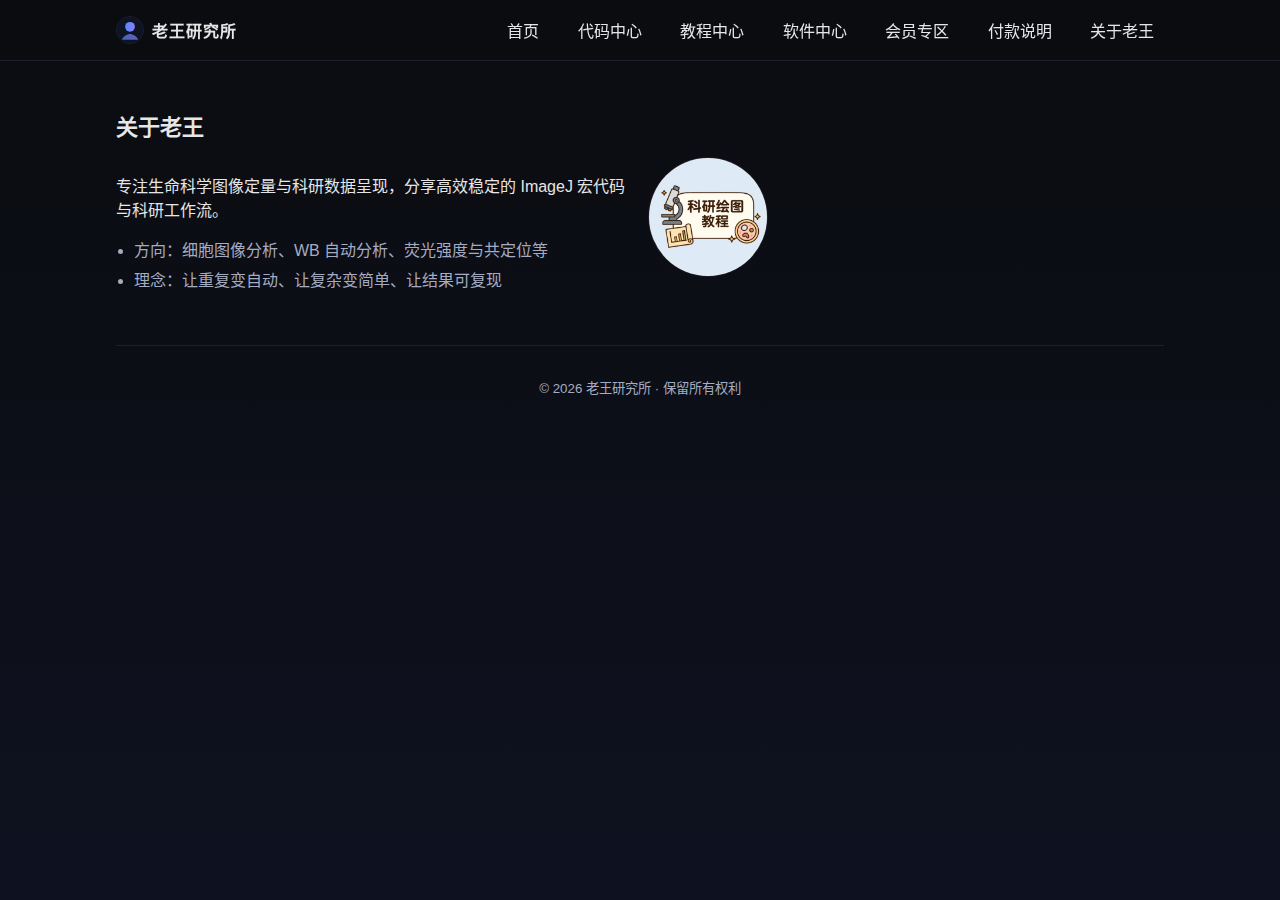
<file: about.html>
<!DOCTYPE html>
<html lang="zh-CN">
<head>
  <meta charset="UTF-8" />
  <meta name="viewport" content="width=device-width, initial-scale=1.0" />
  <title>关于老王 - 老王研究所</title>
  <link rel="stylesheet" href="assets/style.css" />
</head>
<body>
  <header class="site-header">
    <div class="container header-inner">
      <div class="brand">
        <img src="assets/avatar.svg" alt="老王头像" class="brand-avatar" />
        <span class="brand-name">老王研究所</span>
      </div>
      <nav class="site-nav" aria-label="主导航">
        <a href="index.html">首页</a>
        <a href="code.html">代码中心</a>
        <a href="tutorials.html">教程中心</a>
        <a href="software.html">软件中心</a>
        <a href="vip.html">会员专区</a>
        <a href="payment.html">付款说明</a>
        <a href="about.html">关于老王</a>
      </nav>
    </div>
  </header>

  <main class="container">
    <section class="section">
      <h2>关于老王</h2>
      <div class="grid two">
        <div>
          <p>专注生命科学图像定量与科研数据呈现，分享高效稳定的 ImageJ 宏代码与科研工作流。</p>
          <ul class="meta-list">
            <li>方向：细胞图像分析、WB 自动分析、荧光强度与共定位等</li>
            <li>理念：让重复变自动、让复杂变简单、让结果可复现</li>
          </ul>
        </div>
        <div>
          <img src="assets/images/about/profile.jpg" alt="老王头像" style="width:120px;height:120px;border-radius:50%;border:1px solid var(--border);object-fit:cover;" />
        </div>
      </div>
    </section>
  </main>

  <footer class="site-footer">
    <div class="container">
      <small>© <span id="year"></span> 老王研究所 · 保留所有权利</small>
    </div>
  </footer>
  <script src="assets/app.js"></script>
</body>
</html>
</file>
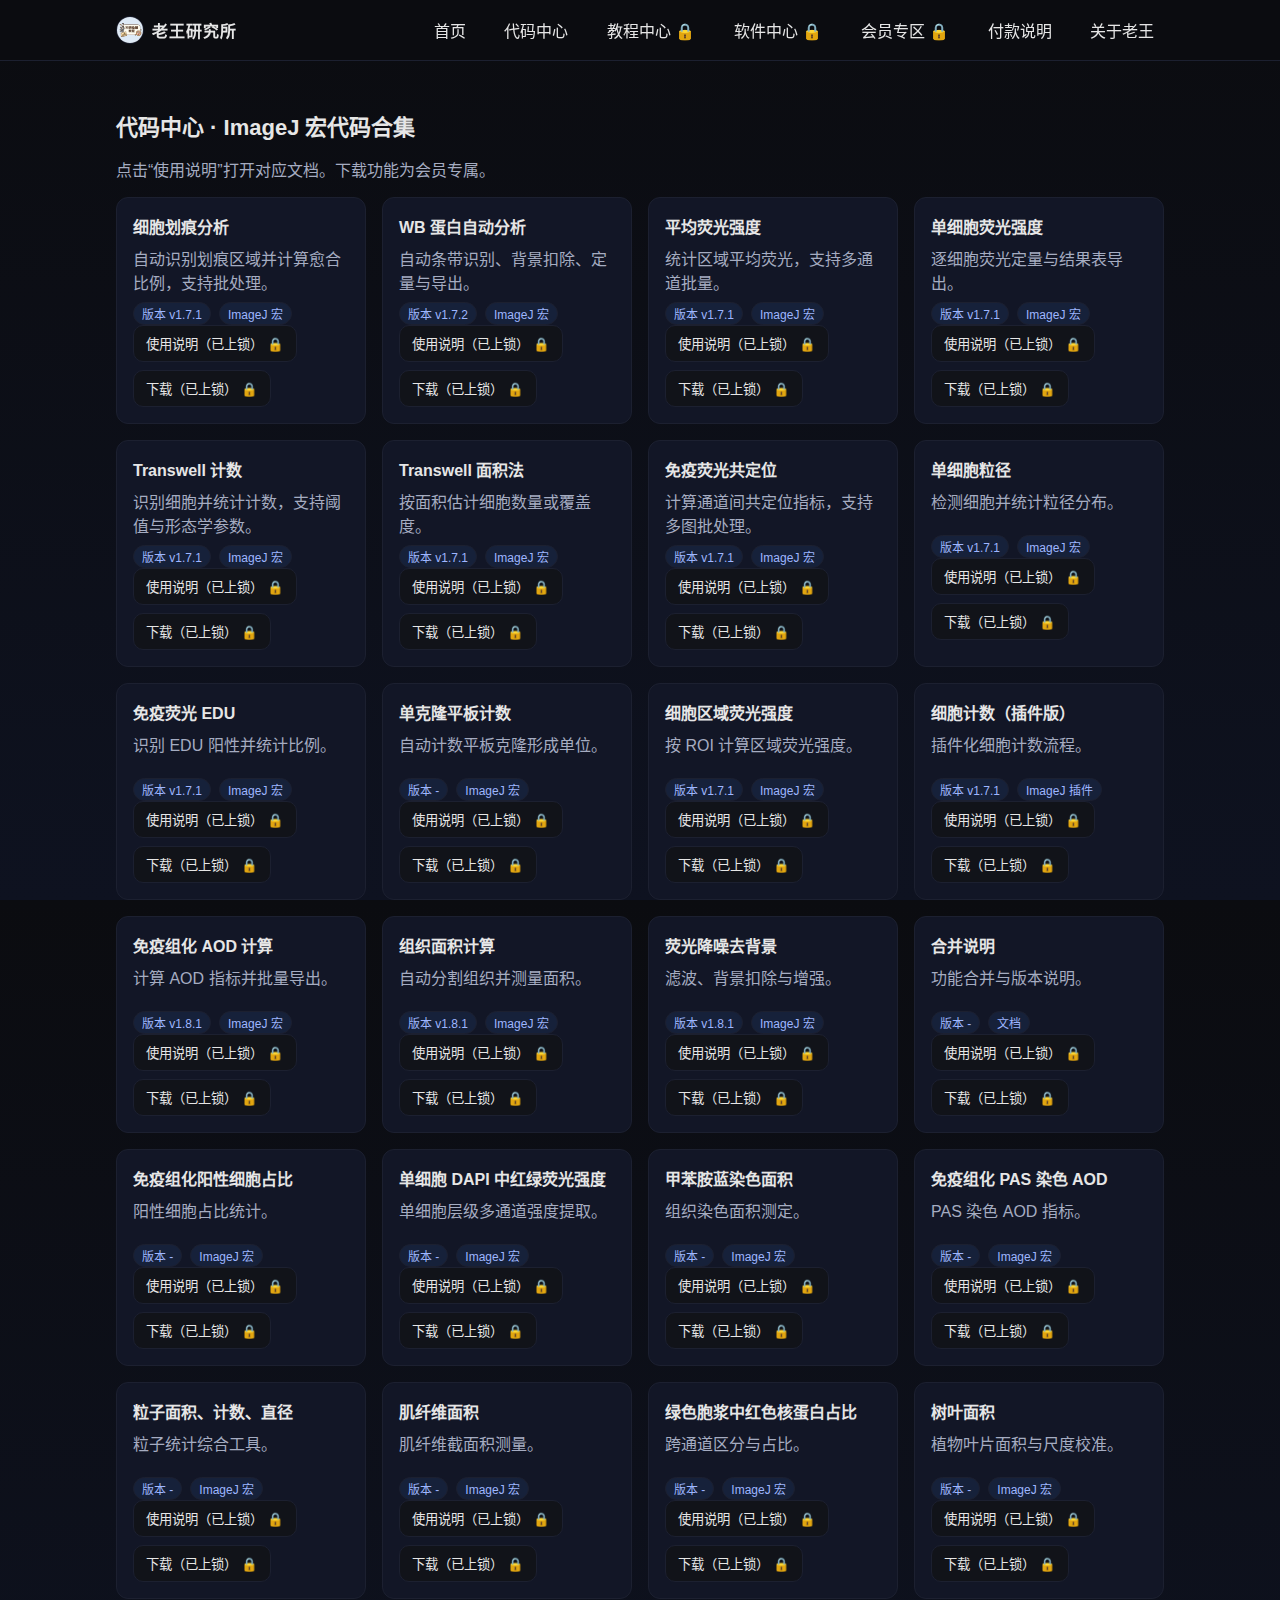
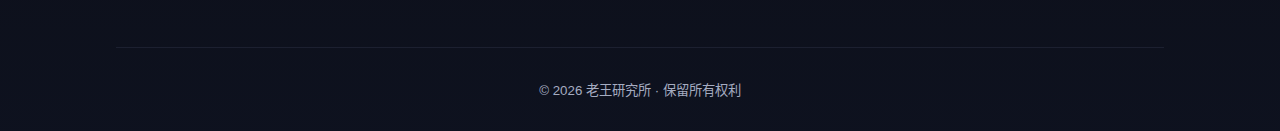
<file: code.html>
<!DOCTYPE html>
<html lang="zh-CN">
<head>
  <meta charset="UTF-8" />
  <meta name="viewport" content="width=device-width, initial-scale=1.0" />
  <title>代码中心 - 老王研究所</title>
  <link rel="stylesheet" href="assets/style.css" />
</head>
<body>
  <header class="site-header">
    <div class="container header-inner">
      <div class="brand">
        <img src="assets/images/about/avatar.jpg" alt="老王头像" class="brand-avatar" />
        <span class="brand-name">老王研究所</span>
      </div>
      <nav class="site-nav" aria-label="主导航">
        <a href="index.html">首页</a>
        <a href="code.html">代码中心</a>
        <a href="#" class="gated-link" data-href="tutorials.html">教程中心</a>
        <a href="#" class="gated-link" data-href="software.html">软件中心</a>
        <a href="#" class="gated-link" data-href="vip.html">会员专区</a>
        <a href="payment.html">付款说明</a>
        <a href="about.html">关于老王</a>
      </nav>
    </div>
  </header>

  <main class="container">
    <section class="section">
      <h2>代码中心 · ImageJ 宏代码合集</h2>
      <p class="muted">点击“使用说明”打开对应文档。下载功能为会员专属。</p>
      <div id="code-list" class="cards"></div>
    </section>
  </main>

  <div id="gate-modal" class="modal" aria-hidden="true" role="dialog" aria-modal="true">
    <div class="modal-backdrop" data-action="close"></div>
    <div class="modal-dialog" role="document">
      <button class="modal-close" title="关闭" aria-label="关闭" data-action="close">×</button>
      <h3>访问受限</h3>
      <p>该内容需要授权/会员权限。请联系作者授权。</p>
      <ul class="meta-list"><li>微信：imagej_sci</li></ul>
      <form class="auth-form" onsubmit="return false;">
        <div class="form-row">
          <label>机器码（示例：12345-67890）</label>
          <input id="auth-mc" name="machine" type="text" placeholder="请输入机器码" />
        </div>
        <div class="form-row">
          <label>授权码</label>
          <input id="auth-lic" name="license" type="text" placeholder="请输入授权码" />
        </div>
        <div class="form-row">
          <button id="auth-verify" class="btn primary" type="button">校验并授权</button>
        </div>
        
      </form>
      <div class="modal-actions">
        <a class="btn primary" href="#" data-action="close">我已联系</a>
      </div>
    </div>
  </div>

  <footer class="site-footer">
    <div class="container">
      <small>© <span id="year"></span> 老王研究所 · 保留所有权利</small>
    </div>
  </footer>
  <script src="assets/app.js"></script>
</body>
</html>
</file>
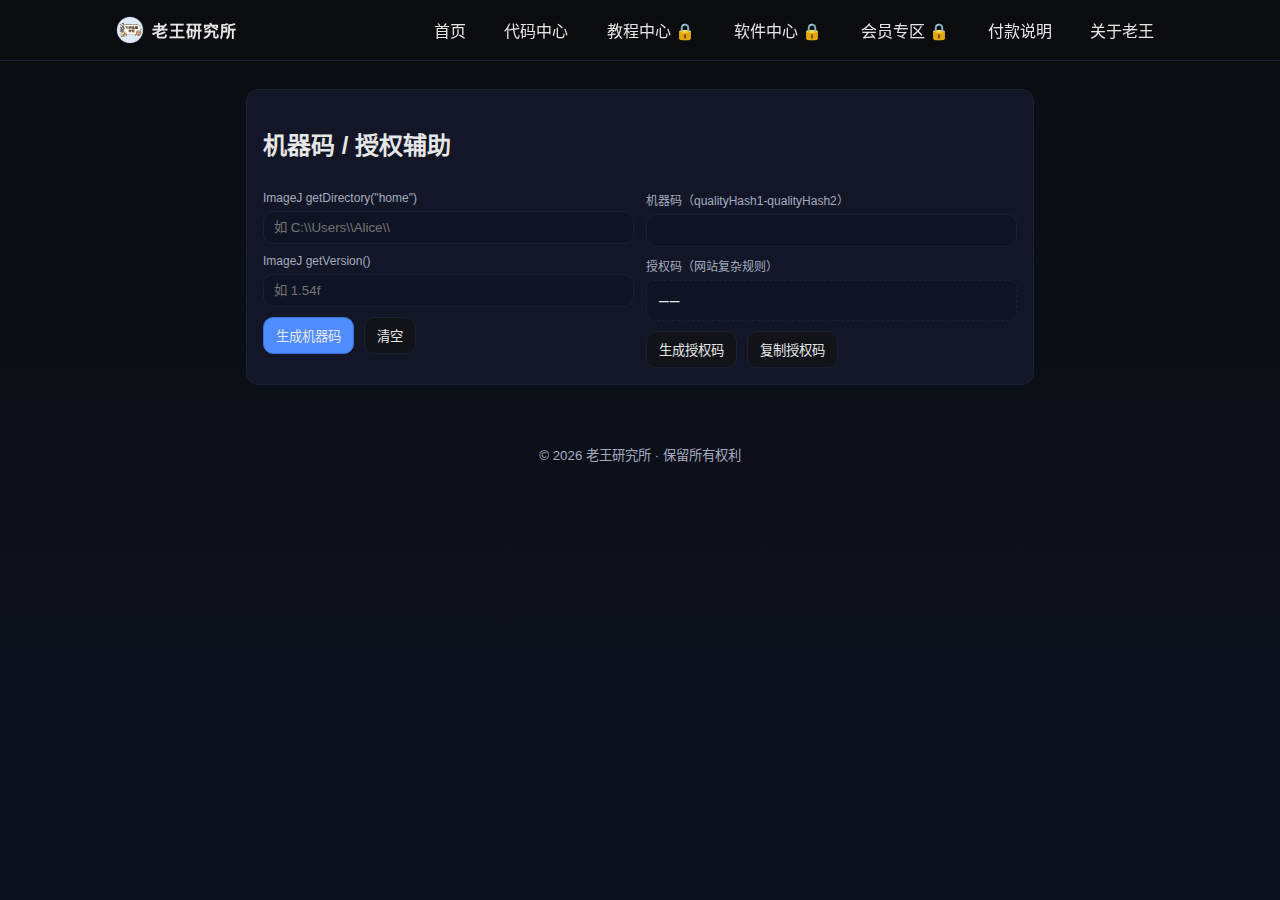
<file: machine.html>
<!DOCTYPE html>
<html lang="zh-CN">
<head>
  <meta charset="UTF-8" />
  <meta name="viewport" content="width=device-width, initial-scale=1.0" />
  <title>机器码/授权辅助 - 老王研究所</title>
  <link rel="stylesheet" href="assets/style.css" />
  <style>
    .wrap { max-width: 820px; margin: 28px auto; }
    .card { background: var(--card); border: 1px solid var(--border); border-radius: 12px; padding: 16px; }
    .grid-2 { display: grid; grid-template-columns: 1fr 1fr; gap: 12px; }
    .row { display: grid; gap: 6px; margin-top: 10px; }
    label { color: var(--muted); font-size: 12px; }
    input[type="text"] { background: #0f1424; border: 1px solid var(--border); color: var(--text); border-radius: 10px; padding: 8px 10px; }
    .out { font-family: ui-monospace, SFMono-Regular, Menlo, Consolas, monospace; font-size: 16px; letter-spacing: 1px; padding: 10px 12px; background: #0f1424; color: var(--text); border-radius: 8px; user-select: all; border: 1px dashed var(--border); }
    .btns { display: flex; gap: 10px; flex-wrap: wrap; }
  </style>
</head>
<body>
  <header class="site-header">
    <div class="container header-inner">
      <div class="brand">
        <img src="assets/images/about/avatar.jpg" alt="老王头像" class="brand-avatar" />
        <span class="brand-name">老王研究所</span>
      </div>
      <nav class="site-nav" aria-label="主导航">
        <a href="index.html">首页</a>
        <a href="code.html">代码中心</a>
        <a href="#" class="gated-link" data-href="tutorials.html">教程中心</a>
        <a href="#" class="gated-link" data-href="software.html">软件中心</a>
        <a href="#" class="gated-link" data-href="vip.html">会员专区</a>
        <a href="payment.html">付款说明</a>
        <a href="about.html">关于老王</a>
      </nav>
    </div>
  </header>

  <main class="container wrap">
    <div class="card">
      <h2>机器码 / 授权辅助</h2>
      <div class="grid-2">
        <div>
          <div class="row">
            <label>ImageJ getDirectory("home")</label>
            <input id="home" type="text" placeholder="如 C:\\Users\\Alice\\" />
          </div>
          <div class="row">
            <label>ImageJ getVersion()</label>
            <input id="ver" type="text" placeholder="如 1.54f" />
          </div>
          <div class="btns row">
            <button class="btn primary" id="gen-mc">生成机器码</button>
            <button class="btn" id="clr">清空</button>
          </div>
        </div>
        <div>
          <div class="row">
            <label>机器码（qualityHash1-qualityHash2）</label>
            <input id="mc" type="text" readonly />
          </div>
          <div class="row">
            <label>授权码（网站复杂规则）</label>
            <div id="lic" class="out">——</div>
          </div>
          <div class="btns row">
            <button class="btn" id="gen-lic">生成授权码</button>
            <button class="btn" id="copy-lic">复制授权码</button>
          </div>
        </div>
      </div>
    </div>
  </main>

  <div id="gate-modal" class="modal" aria-hidden="true" role="dialog" aria-modal="true">
    <div class="modal-backdrop" data-action="close"></div>
    <div class="modal-dialog" role="document">
      <button class="modal-close" title="关闭" aria-label="关闭" data-action="close">×</button>
      <h3>访问受限</h3>
      <p>该内容需要授权/会员权限。请联系作者授权。</p>
      <ul class="meta-list"><li>微信：imagej_sci</li></ul>
      <form class="auth-form" onsubmit="return false;">
        <div class="form-row">
          <label>机器码（只读）</label>
          <input id="auth-mc" name="machine" type="text" readonly />
        </div>
        <div class="form-row">
          <label>授权码</label>
          <input id="auth-lic" name="license" type="text" placeholder="请输入授权码" />
        </div>
        <div class="form-row">
          <button id="auth-verify" class="btn primary" type="button">校验并授权</button>
        </div>
      </form>
      <div class="modal-actions">
        <a class="btn primary" href="#" data-action="close">我已联系</a>
      </div>
    </div>
  </div>

  <footer class="site-footer">
    <div class="container">
      <small>© <span id="year"></span> 老王研究所 · 保留所有权利</small>
    </div>
  </footer>
  <script>
    function qualityHashesFromHomeVer(home, ver){
      const qualityID = String(home||'') + String(ver||'');
      let h1=0; for(let i=0;i<qualityID.length;i++){ const pv=qualityID.charCodeAt(i); h1+=pv; if(h1>99999) h1-=99999; }
      let h2=0; const rev=qualityID.split('').reverse().join('');
      for(let i=0;i<rev.length;i++){ const pv=rev.charCodeAt(i); h2+=pv*3; if(h2>99999) h2-=99999; }
      return {h1,h2};
    }
    function reverseDigits(n){return parseInt(String(Math.abs(n)).split('').reverse().join(''),10)||0}
    function digitSum(n){return String(Math.abs(n)).split('').reduce((s,d)=>s+(parseInt(d,10)||0),0)}
    function genLicenseComplexFromMC(mc){
      const parts=(mc||'').split('-'); if(parts.length!==2) return 'ERROR';
      const a=parseInt(parts[0],10), b=parseInt(parts[1],10); if(Number.isNaN(a)||Number.isNaN(b)) return 'ERROR';
      const revA=reverseDigits(a), revB=reverseDigits(b), sumA=digitSum(a), sumB=digitSum(b);
      const p1=(a*7+12345+revB*3+sumA*97)%1000000;
      const p2=(b*11+67890+revA*5+sumB*89)%1000000;
      const p3=((p1^p2)+(a^b))%100000;
      const pad=(n,w)=>String(Math.abs(n)).padStart(w,'0');
      return `${pad(p1,6)}-${pad(p2,6)}-${pad(p3,5)}`;
    }
    const $=s=>document.querySelector(s);
    $('#gen-mc').addEventListener('click',()=>{
      const {h1,h2}=qualityHashesFromHomeVer($('#home').value,$('#ver').value);
      $('#mc').value = `${h1}-${h2}`;
      $('#lic').textContent = '——';
    });
    $('#gen-lic').addEventListener('click',()=>{
      const lic=genLicenseComplexFromMC($('#mc').value);
      $('#lic').textContent = lic;
    });
    $('#copy-lic').addEventListener('click', async ()=>{
      const text=$('#lic').textContent||''; if(!text||text==='——') return;
      try{ await navigator.clipboard.writeText(text); alert('已复制'); }catch{ alert('复制失败'); }
    });
    $('#clr').addEventListener('click',()=>{ $('#home').value=''; $('#ver').value=''; $('#mc').value=''; $('#lic').textContent='——'; });
  </script>
  <script src="assets/app.js"></script>
</body>
</html>
</file>
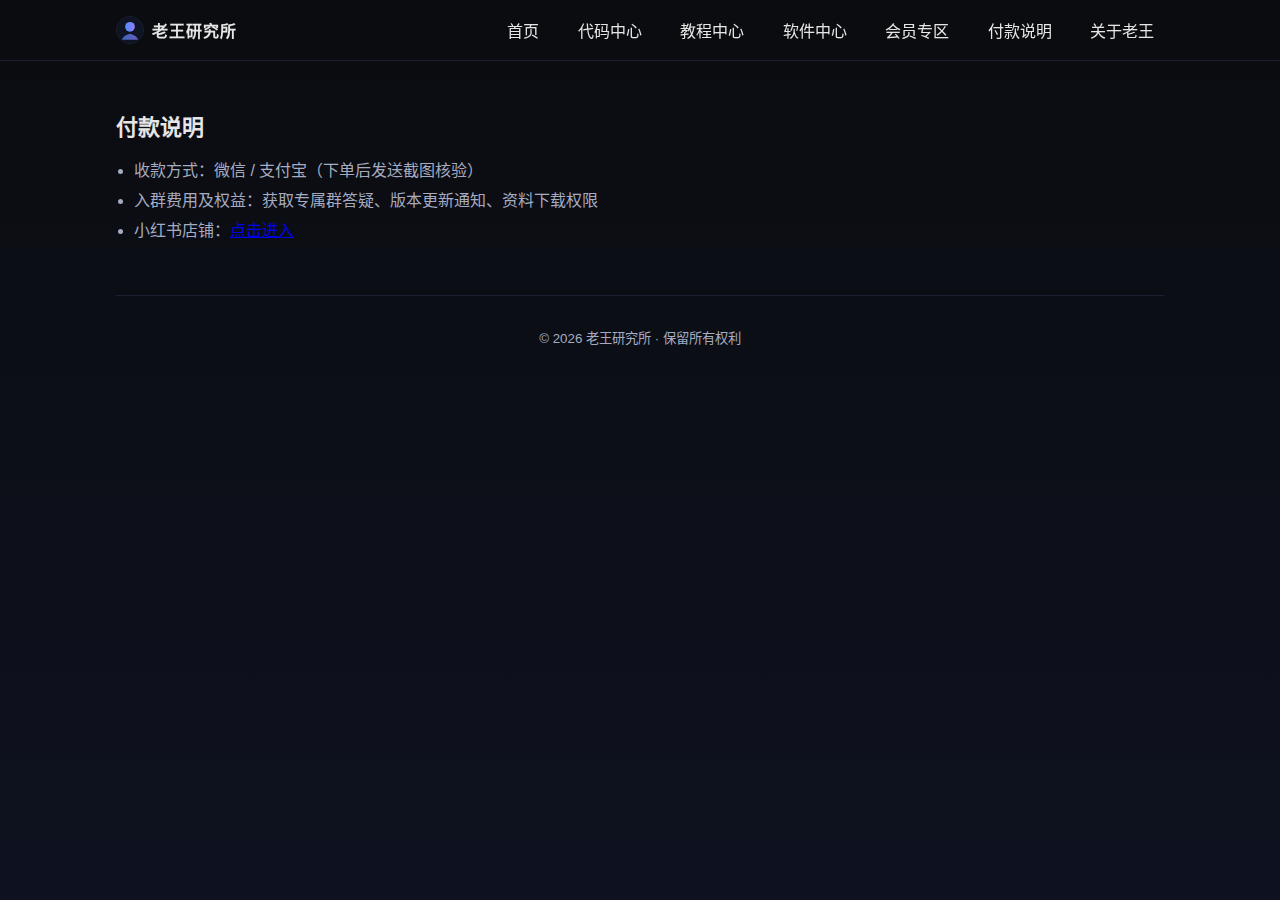
<file: payment.html>
<!DOCTYPE html>
<html lang="zh-CN">
<head>
  <meta charset="UTF-8" />
  <meta name="viewport" content="width=device-width, initial-scale=1.0" />
  <title>付款说明 - 老王研究所</title>
  <link rel="stylesheet" href="assets/style.css" />
</head>
<body>
  <header class="site-header">
    <div class="container header-inner">
      <div class="brand">
        <img src="assets/avatar.svg" alt="老王头像" class="brand-avatar" />
        <span class="brand-name">老王研究所</span>
      </div>
      <nav class="site-nav" aria-label="主导航">
        <a href="index.html">首页</a>
        <a href="code.html">代码中心</a>
        <a href="tutorials.html">教程中心</a>
        <a href="software.html">软件中心</a>
        <a href="vip.html">会员专区</a>
        <a href="payment.html">付款说明</a>
        <a href="about.html">关于老王</a>
      </nav>
    </div>
  </header>

  <main class="container">
    <section class="section">
      <h2>付款说明</h2>
      <ul class="meta-list">
        <li>收款方式：微信 / 支付宝（下单后发送截图核验）</li>
        <li>入群费用及权益：获取专属群答疑、版本更新通知、资料下载权限</li>
        <li>小红书店铺：<a href="https://xhslink.com/m/AJSll3X10hN" target="_blank" rel="noopener">点击进入</a></li>
      </ul>
    </section>
  </main>

  <footer class="site-footer">
    <div class="container">
      <small>© <span id="year"></span> 老王研究所 · 保留所有权利</small>
    </div>
  </footer>
  <script src="assets/app.js"></script>
</body>
</html>
</file>
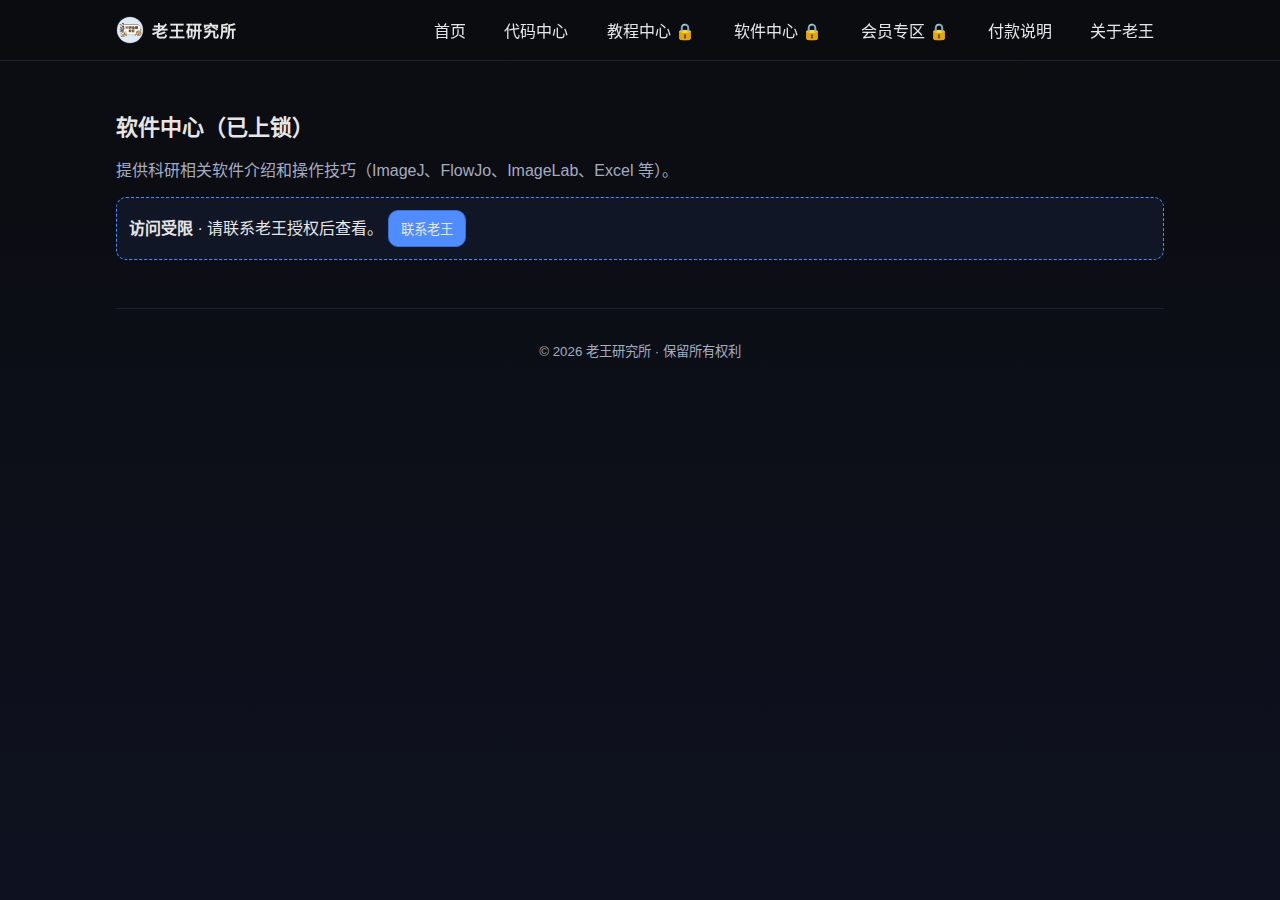
<file: software.html>
<!DOCTYPE html>
<html lang="zh-CN">
<head>
  <meta charset="UTF-8" />
  <meta name="viewport" content="width=device-width, initial-scale=1.0" />
  <title>软件中心（已上锁） - 老王研究所</title>
  <link rel="stylesheet" href="assets/style.css" />
</head>
<body>
  <header class="site-header">
    <div class="container header-inner">
      <div class="brand">
        <img src="assets/images/about/avatar.jpg" alt="老王头像" class="brand-avatar" />
        <span class="brand-name">老王研究所</span>
      </div>
      <nav class="site-nav" aria-label="主导航">
        <a href="index.html">首页</a>
        <a href="code.html">代码中心</a>
        <a href="#" class="gated-link" data-href="tutorials.html">教程中心</a>
        <a href="#" class="gated-link" data-href="software.html">软件中心</a>
        <a href="#" class="gated-link" data-href="vip.html">会员专区</a>
        <a href="payment.html">付款说明</a>
        <a href="about.html">关于老王</a>
      </nav>
    </div>
  </header>

  <main class="container">
    <section class="section gated-section">
      <h2>软件中心（已上锁）</h2>
      <p class="muted">提供科研相关软件介绍和操作技巧（ImageJ、FlowJo、ImageLab、Excel 等）。</p>
      <div class="gate-banner">
        <strong>访问受限</strong> · 请联系老王授权后查看。
        <button class="btn primary" data-action="contact">联系老王</button>
      </div>
    </section>
  </main>

  <div id="gate-modal" class="modal" aria-hidden="true" role="dialog" aria-modal="true">
    <div class="modal-backdrop" data-action="close"></div>
    <div class="modal-dialog" role="document">
      <button class="modal-close" title="关闭" aria-label="关闭" data-action="close">×</button>
      <h3>访问受限</h3>
      <p>该内容需要授权/会员权限。请联系作者授权。</p>
      <ul class="meta-list"><li>微信：imagej_sci</li></ul>
      <form class="auth-form" onsubmit="return false;">
        <div class="form-row">
          <label>机器码（示例：12345-67890）</label>
          <input id="auth-mc" name="machine" type="text" placeholder="请输入机器码" />
        </div>
        <div class="form-row">
          <label>授权码</label>
          <input id="auth-lic" name="license" type="text" placeholder="请输入授权码" />
        </div>
        <div class="form-row">
          <button id="auth-verify" class="btn primary" type="button">校验并授权</button>
        </div>
        
      </form>
    </div>
  </div>

  <footer class="site-footer">
    <div class="container">
      <small>© <span id="year"></span> 老王研究所 · 保留所有权利</small>
    </div>
  </footer>
  <script src="assets/app.js"></script>
</body>
</html>
</file>
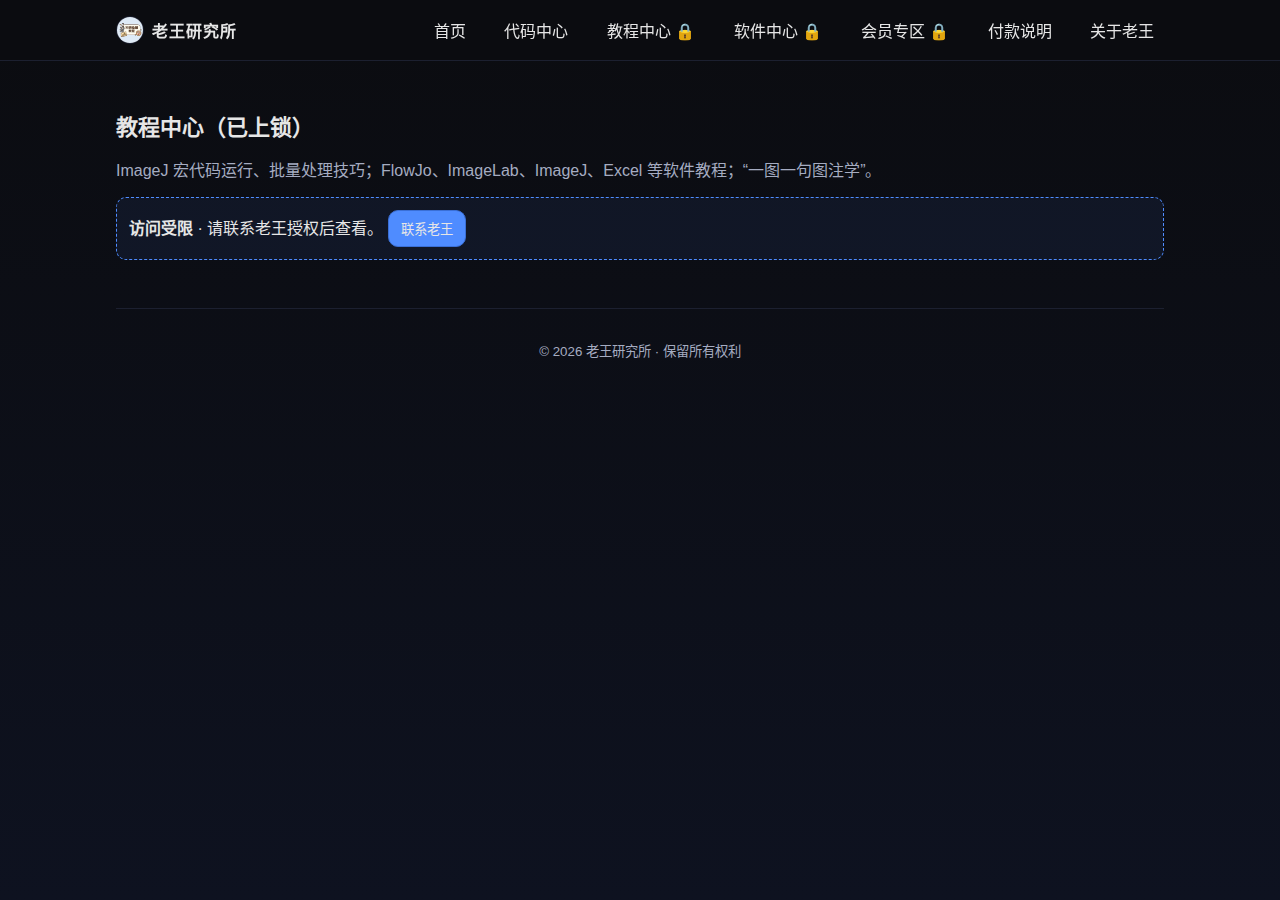
<file: tutorials.html>
<!DOCTYPE html>
<html lang="zh-CN">
<head>
  <meta charset="UTF-8" />
  <meta name="viewport" content="width=device-width, initial-scale=1.0" />
  <title>教程中心（已上锁） - 老王研究所</title>
  <link rel="stylesheet" href="assets/style.css" />
</head>
<body>
  <header class="site-header">
    <div class="container header-inner">
      <div class="brand">
        <img src="assets/images/about/avatar.jpg" alt="老王头像" class="brand-avatar" />
        <span class="brand-name">老王研究所</span>
      </div>
      <nav class="site-nav" aria-label="主导航">
        <a href="index.html">首页</a>
        <a href="code.html">代码中心</a>
        <a href="#" class="gated-link" data-href="tutorials.html">教程中心</a>
        <a href="#" class="gated-link" data-href="software.html">软件中心</a>
        <a href="#" class="gated-link" data-href="vip.html">会员专区</a>
        <a href="payment.html">付款说明</a>
        <a href="about.html">关于老王</a>
      </nav>
    </div>
  </header>

  <main class="container">
    <section class="section gated-section">
      <h2>教程中心（已上锁）</h2>
      <p class="muted">ImageJ 宏代码运行、批量处理技巧；FlowJo、ImageLab、ImageJ、Excel 等软件教程；“一图一句图注学”。</p>
      <div class="gate-banner">
        <strong>访问受限</strong> · 请联系老王授权后查看。
        <button class="btn primary" data-action="contact">联系老王</button>
      </div>
    </section>
  </main>

  <div id="gate-modal" class="modal" aria-hidden="true" role="dialog" aria-modal="true">
    <div class="modal-backdrop" data-action="close"></div>
    <div class="modal-dialog" role="document">
      <button class="modal-close" title="关闭" aria-label="关闭" data-action="close">×</button>
      <h3>访问受限</h3>
      <p>该内容需要授权/会员权限。请联系作者授权。</p>
      <ul class="meta-list"><li>微信：imagej_sci</li></ul>
      <form class="auth-form" onsubmit="return false;">
        <div class="form-row">
          <label>机器码（示例：12345-67890）</label>
          <input id="auth-mc" name="machine" type="text" placeholder="请输入机器码" />
        </div>
        <div class="form-row">
          <label>授权码</label>
          <input id="auth-lic" name="license" type="text" placeholder="请输入授权码" />
        </div>
        <div class="form-row">
          <button id="auth-verify" class="btn primary" type="button">校验并授权</button>
        </div>
        
      </form>
      <div class="modal-actions">
        <a class="btn primary" href="#" data-action="close">我已联系</a>
      </div>
    </div>
  </div>

  <footer class="site-footer">
    <div class="container">
      <small>© <span id="year"></span> 老王研究所 · 保留所有权利</small>
    </div>
  </footer>
  <script src="assets/app.js"></script>
</body>
</html>
</file>
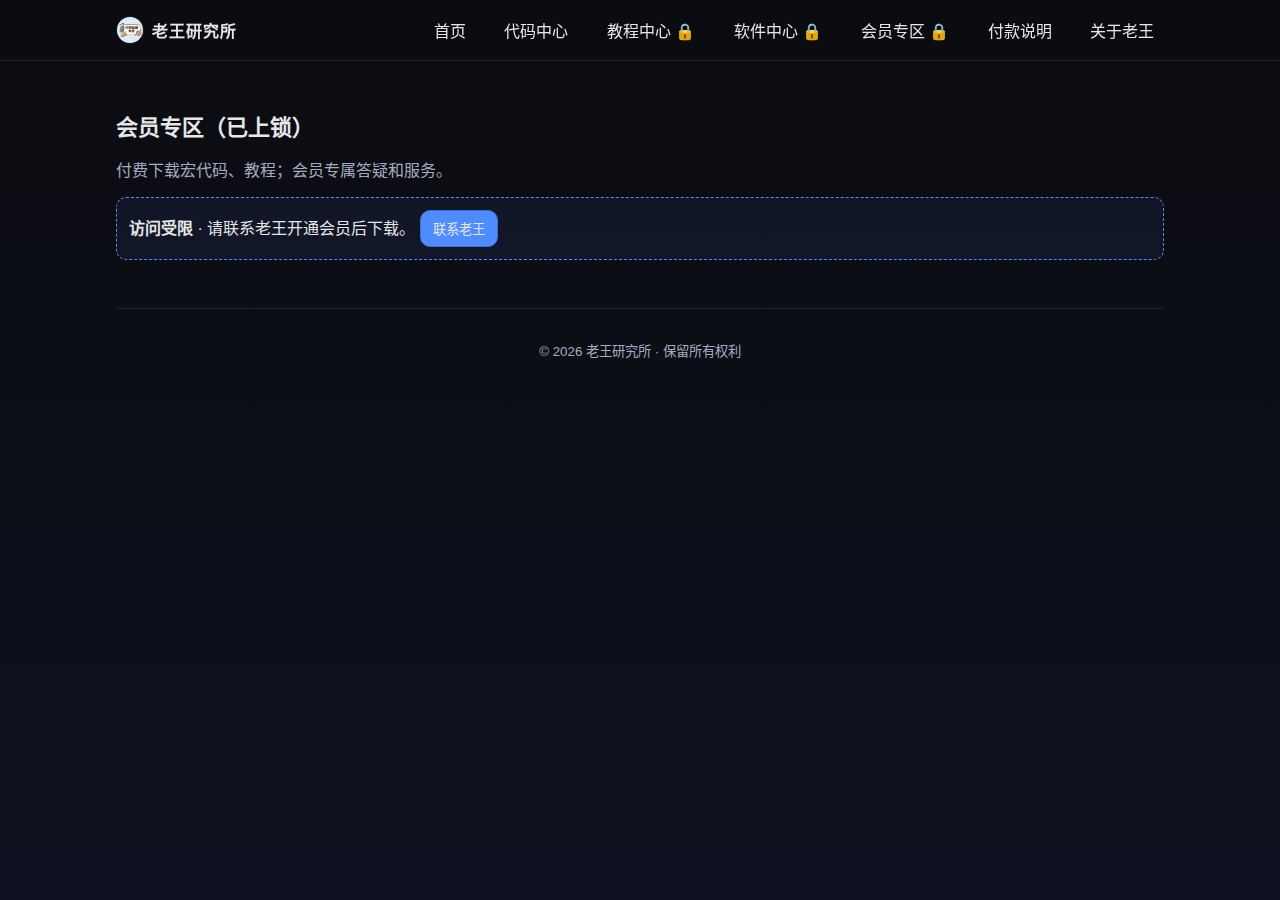
<file: vip.html>
<!DOCTYPE html>
<html lang="zh-CN">
<head>
  <meta charset="UTF-8" />
  <meta name="viewport" content="width=device-width, initial-scale=1.0" />
  <title>会员专区（已上锁） - 老王研究所</title>
  <link rel="stylesheet" href="assets/style.css" />
</head>
<body>
  <header class="site-header">
    <div class="container header-inner">
      <div class="brand">
        <img src="assets/images/about/avatar.jpg" alt="老王头像" class="brand-avatar" />
        <span class="brand-name">老王研究所</span>
      </div>
      <nav class="site-nav" aria-label="主导航">
        <a href="index.html">首页</a>
        <a href="code.html">代码中心</a>
        <a href="#" class="gated-link" data-href="tutorials.html">教程中心</a>
        <a href="#" class="gated-link" data-href="software.html">软件中心</a>
        <a href="#" class="gated-link" data-href="vip.html">会员专区</a>
        <a href="payment.html">付款说明</a>
        <a href="about.html">关于老王</a>
      </nav>
    </div>
  </header>

  <main class="container">
    <section class="section gated-section">
      <h2>会员专区（已上锁）</h2>
      <p class="muted">付费下载宏代码、教程；会员专属答疑和服务。</p>
      <div class="gate-banner">
        <strong>访问受限</strong> · 请联系老王开通会员后下载。
        <button class="btn primary" data-action="contact">联系老王</button>
      </div>
    </section>
  </main>

  <div id="gate-modal" class="modal" aria-hidden="true" role="dialog" aria-modal="true">
    <div class="modal-backdrop" data-action="close"></div>
    <div class="modal-dialog" role="document">
      <button class="modal-close" title="关闭" aria-label="关闭" data-action="close">×</button>
      <h3>访问受限</h3>
      <p>该内容需要授权/会员权限。请联系作者授权。</p>
      <ul class="meta-list"><li>微信：imagej_sci</li></ul>
      <form class="auth-form" onsubmit="return false;">
        <div class="form-row">
          <label>机器码（示例：12345-67890）</label>
          <input id="auth-mc" name="machine" type="text" placeholder="请输入机器码" />
        </div>
        <div class="form-row">
          <label>授权码</label>
          <input id="auth-lic" name="license" type="text" placeholder="请输入授权码" />
        </div>
        <div class="form-row">
          <button id="auth-verify" class="btn primary" type="button">校验并授权</button>
        </div>
        
      </form>
    </div>
  </div>

  <footer class="site-footer">
    <div class="container">
      <small>© <span id="year"></span> 老王研究所 · 保留所有权利</small>
    </div>
  </footer>
  <script src="assets/app.js"></script>
</body>
</html>
</file>
<file: assets/style.css>
/* 基础样式与主题 */
:root {
  --bg: #0b0c10;
  --panel: #111319;
  --text: #e6e6e6;
  --muted: #a5acc1;
  --primary: #4f8cff;
  --primary-600: #3a6fd6;
  --border: #1c2030;
  --card: #121626;
}

* { box-sizing: border-box; }
html, body { height: 100%; }
body {
  margin: 0;
  font-family: -apple-system, BlinkMacSystemFont, 'Segoe UI', Roboto, 'Helvetica Neue', Arial, 'Noto Sans', 'PingFang SC', 'Hiragino Sans GB', 'Microsoft YaHei', sans-serif;
  color: var(--text);
  background: linear-gradient(180deg, #0b0c10 0%, #0e1220 100%);
}

.container {
  width: 100%;
  max-width: 1080px;
  margin: 0 auto;
  padding: 0 16px;
}

.site-header {
  position: sticky;
  top: 0;
  background: rgba(11,12,16,0.8);
  backdrop-filter: blur(8px);
  border-bottom: 1px solid var(--border);
  z-index: 10;
}

.header-inner { display: flex; align-items: center; justify-content: space-between; height: 60px; }
.brand { display: flex; align-items: center; gap: 8px; font-weight: 700; }
.brand-avatar { width: 28px; height: 28px; border-radius: 50%; border: 1px solid var(--border); background: #0f1424; }
.brand-name { letter-spacing: 1px; }

.site-nav a {
  color: var(--text);
  text-decoration: none;
  margin-left: 14px;
  padding: 8px 10px;
  border-radius: 8px;
}
.site-nav a:hover { background: var(--panel); }

.section { padding: 48px 0; border-bottom: 1px solid var(--border); }
.section h2 { margin: 0 0 16px; font-size: 22px; }
.section h3 { margin: 0 0 8px; font-size: 18px; }
.muted { color: var(--muted); }

.grid { display: grid; gap: 16px; }
.grid.two { grid-template-columns: repeat(2, minmax(0, 1fr)); }
@media (max-width: 820px) { .grid.two { grid-template-columns: 1fr; } }

.cards { display: grid; grid-template-columns: repeat(auto-fill, minmax(240px, 1fr)); gap: 16px; }
.card {
  background: var(--card);
  border: 1px solid var(--border);
  border-radius: 12px;
  padding: 16px;
}

.gallery { display: grid; grid-template-columns: repeat(auto-fit, minmax(160px, 1fr)); gap: 12px; }
.gallery-card { background: var(--panel); border: 1px solid var(--border); border-radius: 10px; padding: 16px; text-align: center; }

.meta-list { margin: 8px 0 0; padding-left: 18px; color: var(--muted); }
.meta-list li { margin: 6px 0; }

.btn {
  appearance: none;
  border: 1px solid var(--border);
  background: var(--panel);
  color: var(--text);
  padding: 8px 12px;
  border-radius: 10px;
  cursor: pointer;
}
.btn:hover { background: #171a26; }
.btn.primary { background: var(--primary); border-color: var(--primary-600); }
.btn.primary:hover { background: var(--primary-600); }

.cards .card h3 { margin-top: 0; }

/* 代码中心 */
.code-card h4 { margin: 0 0 8px; }
.code-card .tag { display: inline-block; background: #16213a; border: 1px solid var(--border); color: #9eb6ff; padding: 2px 8px; border-radius: 999px; font-size: 12px; margin-right: 8px; }
.code-card .desc { color: var(--muted); margin: 8px 0; min-height: 38px; }
.code-card .actions { display: flex; flex-wrap: wrap; gap: 8px; }

/* Gate */
.gated-section .gate-banner {
  margin-top: 8px;
  padding: 12px;
  border: 1px dashed var(--primary);
  border-radius: 10px;
  background: rgba(79,140,255,0.08);
}
.gated-link::after { content: ' 🔒'; }

.modal { position: fixed; inset: 0; display: none; align-items: center; justify-content: center; }
.modal[aria-hidden="false"] { display: flex; }
.modal-backdrop { position: absolute; inset: 0; background: rgba(0,0,0,0.5); }
.modal-dialog { position: relative; background: var(--panel); border: 1px solid var(--border); border-radius: 12px; padding: 20px; width: min(520px, 92vw); }
.modal-close { position: absolute; top: 8px; right: 10px; background: transparent; border: 0; color: var(--muted); font-size: 20px; cursor: pointer; }
.modal-actions { margin-top: 12px; display: flex; gap: 8px; }

/* 授权表单 */
.auth-form { margin-top: 8px; display: grid; gap: 10px; }
.auth-form .form-row { display: grid; gap: 6px; }
.auth-form label { color: var(--muted); font-size: 12px; }
.auth-form input[type="text"], .auth-form input[type="password"], .auth-form input[name="license"] {
  width: 100%;
  background: #0f1424;
  border: 1px solid var(--border);
  color: var(--text);
  border-radius: 10px;
  padding: 8px 10px;
}
.auth-form code { background: #0f1424; border: 1px dashed var(--border); padding: 4px 6px; border-radius: 6px; }

/* 占位：互动栏目已移除 */

.site-footer { padding: 32px 0; text-align: center; color: var(--muted); }


/* Hero */
.hero { padding: 56px 0 28px; text-align: center; }
.hero { background: url('assets/images/hero/hero.jpg') center/cover no-repeat; }
.hero h1 { margin: 0 0 10px; font-size: 28px; }
.hero p { margin: 0 0 16px; color: var(--muted); }
.hero .hero-actions { display: flex; gap: 10px; justify-content: center; flex-wrap: wrap; }

/* Carousel */
.carousel { position: relative; overflow: hidden; border: 1px solid var(--border); border-radius: 12px; background: #0f1424; }
.carousel-track { display: flex; transition: transform 0.6s ease; }
.slide { min-width: 100%; padding: 24px; display: grid; place-items: center; height: 180px; }
.slide:nth-child(1) { background: linear-gradient(90deg, rgba(79,140,255,0.12), transparent); }
.slide:nth-child(2) { background: linear-gradient(90deg, rgba(143,123,255,0.12), transparent); }
.slide:nth-child(3) { background: linear-gradient(90deg, rgba(61,201,179,0.12), transparent); }
.slide h3 { margin: 0; }
</file>
